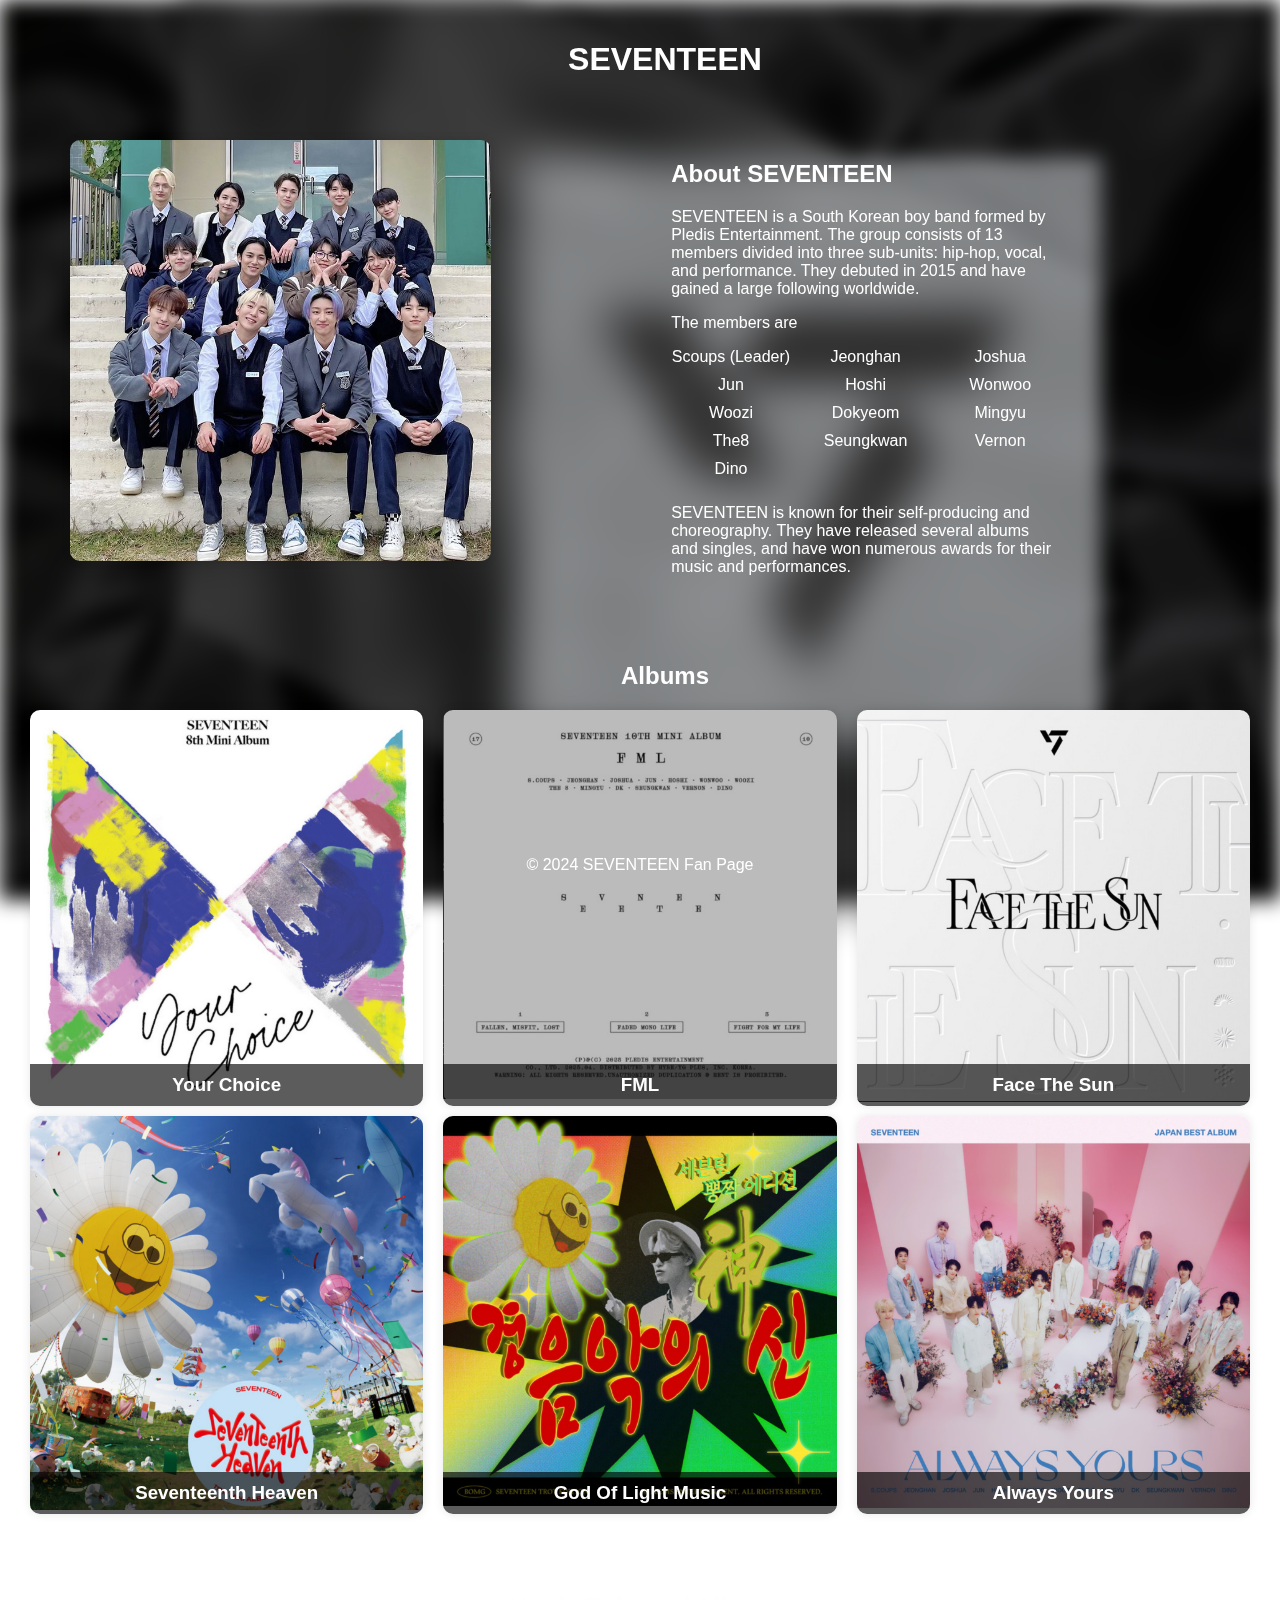
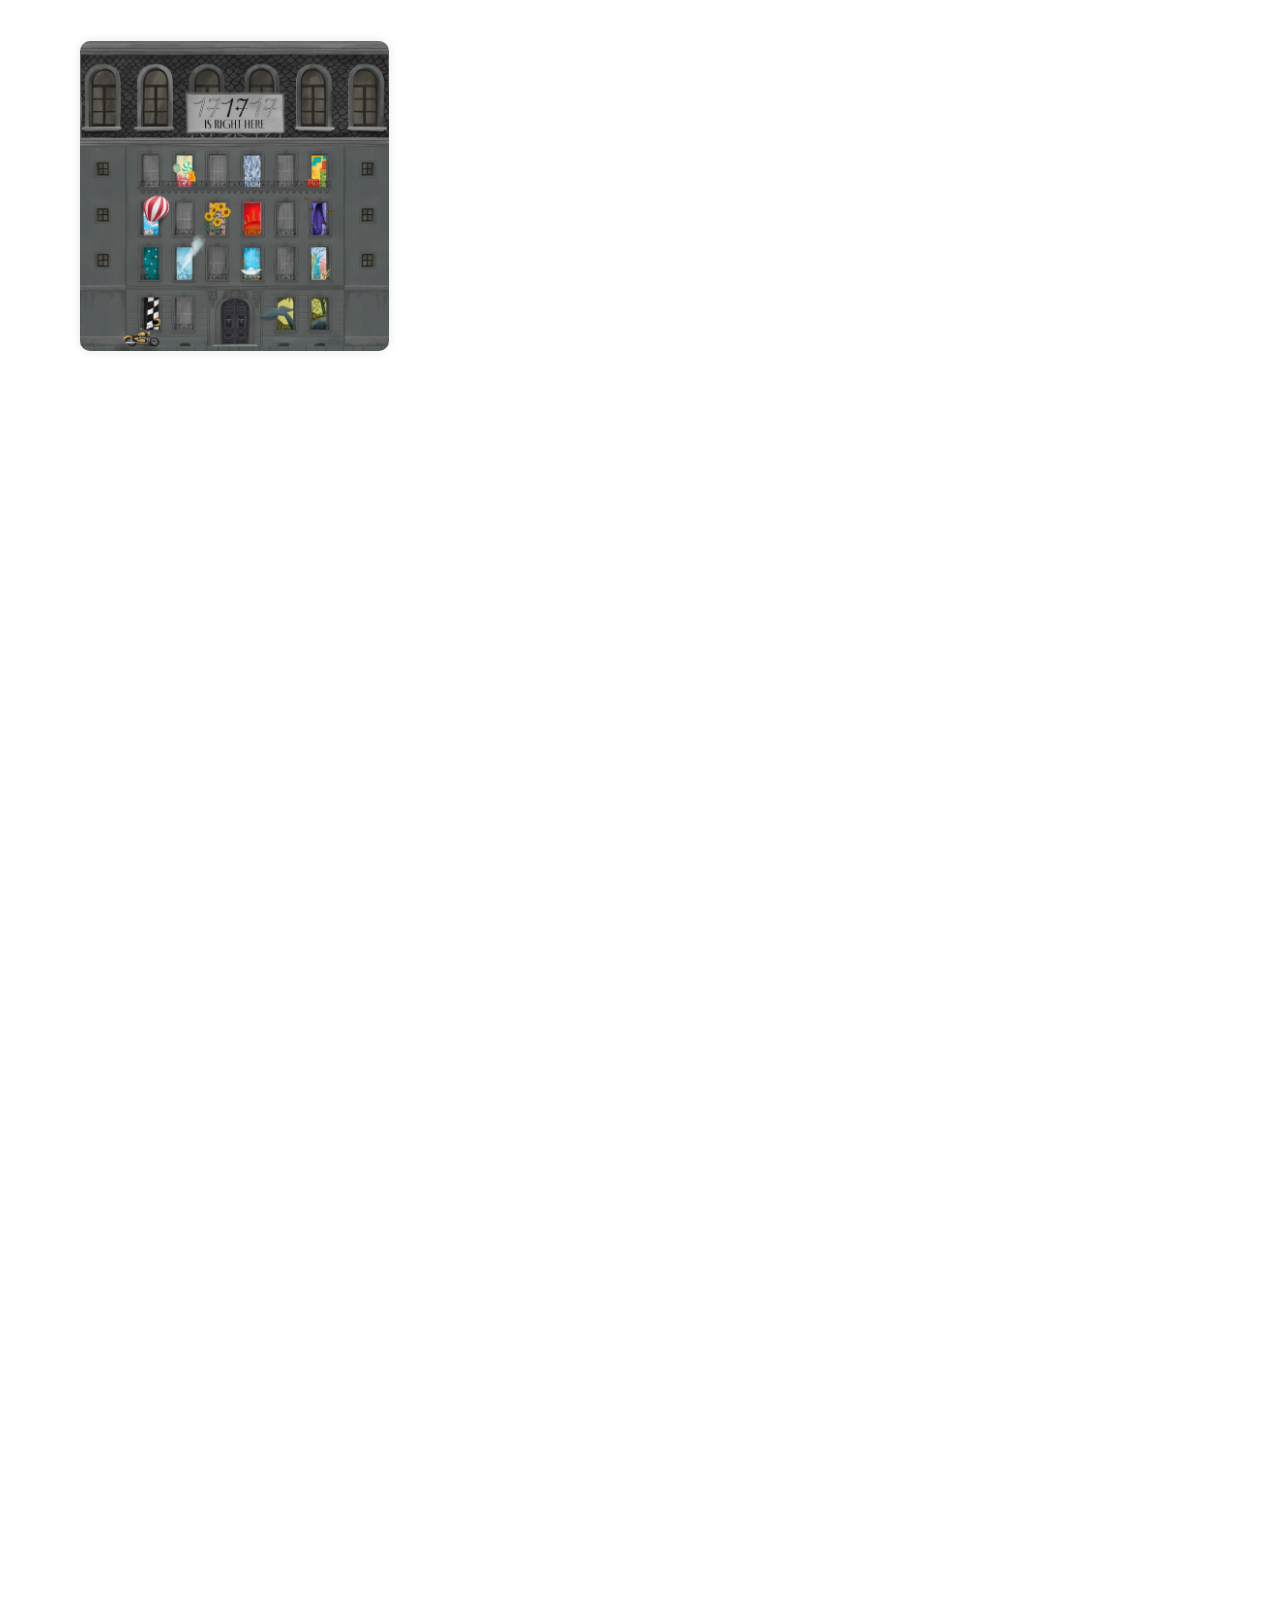
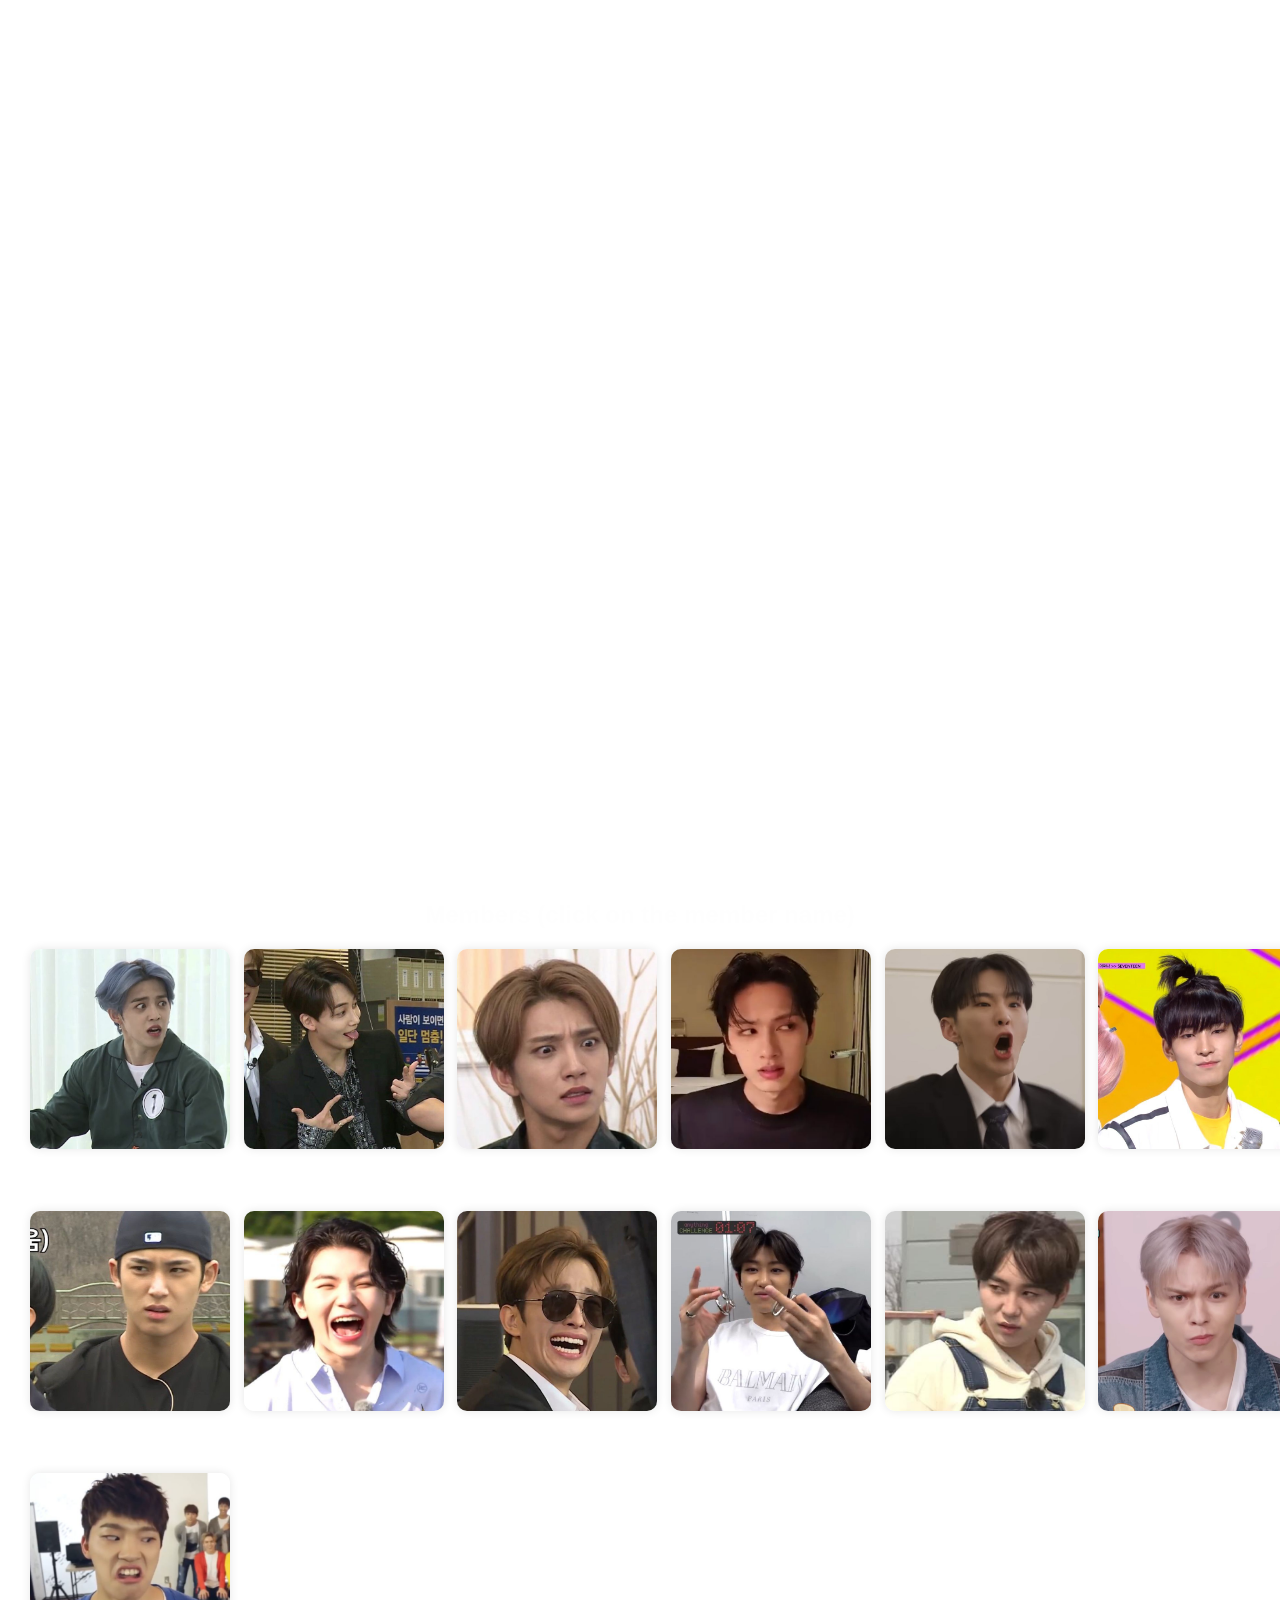
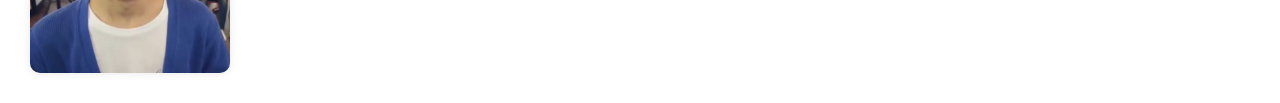
<file: index.html>
<!DOCTYPE html>
<html lang="en">
<head>
    <meta charset="UTF-8">
    <meta name="viewport" content="width=device-width, initial-scale=1.0">
    <title>SEVENTEEN Fan Page</title>
    <link rel="stylesheet" href="styles.css">
</head>
<body>
    <header>
        <h1>SEVENTEEN </h1>
    </header>
    <main>
<section class="background"></section>



        <section class="content">
            <div class="image">
                <img src="./pictures/seventeen3.jpeg" alt="SEVENTEEN">
            </div>
            <div class="text">
                <h2>About SEVENTEEN</h2>
                <p>SEVENTEEN is a South Korean boy band formed by Pledis Entertainment. The group consists of 13 members divided into three sub-units: hip-hop, vocal, and performance. They debuted in 2015 and have gained a large following worldwide.</p>
                <p>The members are </p>
                <ul>
                    <li>Scoups (Leader)</li>
                    <li>Jeonghan</li>
                    <li>Joshua</li>
                    <li>Jun</li>
                    <li>Hoshi</li>
                    <li>Wonwoo</li>
                    <li>Woozi</li>
                    <li>Dokyeom</li>
                    <li>Mingyu</li>
                    <li>The8</li>
                    <li>Seungkwan</li>
                    <li>Vernon</li>
                    <li>Dino</li>
                </ul>                
                <p>SEVENTEEN is known for their self-producing and choreography. They have released several albums and singles, and have won numerous awards for their music and performances.</p>
                
                
            </div>
        </section>



        <section class="album">
            <h2>Albums</h2>
            <div class="album-grid1">
                <div class="album-item">
                    <img src="./album covers/album8.png" alt="Album 1">
                    <h3>Your Choice</h3>
                    <div class="album-options">
                        <a href="https://open.spotify.com/album/79VvXTQNeLr8KmvcdxN0Pc?si=jz5hm6DUSZu76Qe2HGmvog" class="spotify-option">Spotify</a>
                        <a href="https://youtube.com/playlist?list=OLAK5uy_n50r6GECpweBvAMtWrLw6SZAKI6mnFsys&si=rIKjYYHad1CEC5De" class="youtube-option">YouTube</a>
                    </div>
                </div>
                <div class="album-item">
                    <img src="./album covers/album2.png" alt="Album 2">
                    <h3>FML</h3>
                    <div class="album-options">
                        <a href="https://open.spotify.com/album/1JBzeeCJ3axQMVkqWbKh0I?si=Y6IPZ135SxmUdc8P9j5A3g" class="spotify-option">Spotify</a>
                        <a href="https://youtube.com/playlist?list=OLAK5uy_kFVXr3MAKQPjR2z-QZYQqFa2RGwPP1_QM&si=DZFDOrK5iJEwpblN" class="youtube-option">YouTube</a>
                    </div>
                </div>
                <div class="album-item">
                    <img src="./album covers/album3.png" alt="Album 3">
                    <h3>Face The Sun</h3>
                    <div class="album-options">
                        <a href="https://open.spotify.com/album/4lfFgz2rD1irxf7dZhNJht?si=FnVWSQB4Qryvcd8ge9dl-A" class="spotify-option">Spotify</a>
                        <a href="https://youtube.com/playlist?list=OLAK5uy_laqI53Tb5fizj3YGo285PmWwLvRqo6AsY&si=wxE3ZKFTQudcrOSc" class="youtube-option">YouTube</a>
                    </div>
                </div>
                
                <!-- Add more albums here -->
            </div>
            <div class="album-grid2">
                <div class="album-item">
                    <img src="./album covers/album4.png" alt="Album 1">
                    <h3>Seventeenth Heaven</h3>
                    <div class="album-options">
                        <a href="https://open.spotify.com/album/1rE0Gy69MFUh4GuXafWd0f?si=JvMZNBZESr2bQ9s0Hm7ycA" class="spotify-option">Spotify</a>
                        <a href="https://youtube.com/playlist?list=OLAK5uy_lb8fPD5exVCMsE9viyGDf1RmV2nhOLwl4&si=Ro_tcmSdY_5w6_Vt" class="youtube-option">YouTube</a>
                    </div>
                </div>
                <div class="album-item">
                    <img src="./album covers/album5.png" alt="Album 2">
                    <h3>God Of Light Music</h3>
                    <div class="album-options">
                        <a href="https://open.spotify.com/album/2tVPLB5F9IsgPn4mvLQ7RJ?si=ZRlzOIdHTdO4JF5xS_tJzw" class="spotify-option">Spotify</a>
                        <a href="https://youtube.com/playlist?list=OLAK5uy_loZNAsSoYbG7RBhgJw6YCLUg6EJExnrvo&si=3b4yn6Ib3les9azE" class="youtube-option">YouTube</a>
                    </div>
                </div>
                <div class="album-item">
                    <img src="./album covers/album6.png" alt="Album 3">
                    <h3>Always Yours</h3>
                    <div class="album-options">
                        <a href="https://open.spotify.com/album/5Qae32LmUnMlJRqZv2BWvY?si=1XsCf0W-QfO9cPF3398DvQ" class="spotify-option">Spotify</a>
                        <a href="https://youtube.com/playlist?list=OLAK5uy_lvl4MVRI19Ux3B4WovNl0x8h8WuhNmol8&si=kDaa4ePYc9HtuGVh" class="youtube-option">YouTube</a>
                    </div>
                </div>
            </div>
        </section>




<!-- New section for newly released album -->
<section class="new-album">
    <h2>Newly Released Album</h2>
    <div class="new-album-item">
        <div class="new-album-image">
            <img src="./album covers/album1.png" alt="New Album">
            
            <div class="overlay">
                <a href="https://open.spotify.com/album/2Jrp37x38qZqtyrIrfxN4H?si=nk96ZiGcTZ279fZ0I95C5A" class="spotify-link">Spotify</a>
                <a href="https://youtu.be/ThI0pBAbFnk?si=rRzQdnrexLVYoVPP" class="youtube-link">YouTube</a>
            </div>
        </div>
        <div class="new-album-description">
            <h3>17 Is Right Here</h3>
            <p>17 Is Right Here is the second Korean-language compilation album by the South Korean group Seventeen, released April 29, 2024. The album features all the band's Korean language singles from debut until 2024 alongside Korean versions of all the band's Japanese language singles, four new unreleased songs including the title track "Maestro", and the previously unreleased instrumental for their debut single "Adore U".  </p>
            <p>The youtube link goes to the "Maestro Music Video". Like, share and comment as much as you can ....</p>
        </div>
    </div>
</section>

        
<section class="video">
    <h2>Watch Maestro MV </h2>
    <div class="video-container">
        <iframe src="https://www.youtube.com/embed/ThI0pBAbFnk" width="940" height="580" frameborder="0" allowfullscreen></iframe>
    </div>
</section>

<section class="video">
    <h2>Watch LALALI MV </h2>
    <div class="video-container">
        <iframe src="https://www.youtube.com/embed/F2qZWD0F7rM" width="940" height="580" frameborder="0" allowfullscreen></iframe>
    </div>
</section>

<section class="video">
    <h2>Watch Spell MV </h2>
    <div class="video-container">
        <iframe src="https://www.youtube.com/embed/gbLkxltoD9o" width="940" height="580" frameborder="0" allowfullscreen></iframe>
    </div>
</section>

<section class="members">
    <h2>Members (click on the member name)</h2>
    <div class="member-grid">
        <div class="member-item">
            <img src="./members/scoups.jpeg" alt="Scoups">
            <a href="scoups/scoups.html" class="member-name">Scoups</a>
        </div>
        <div class="member-item">
            <img src="./members/jeonghan.jpeg" alt="Jeonghan">
            <a href="jeonghan/jeonghan.html" class="member-name">Jeonghan</a>
        </div>

        <div class="member-item">
            <img src="./members/joshua.jpeg" alt="Joshua">
            <div class="member-name">Joshua</div>
        </div>
        <div class="member-item">
            <img src="./members/jun.jpeg" alt="Jun">
            <div class="member-name">Jun</div>
        </div>
        <div class="member-item">
            <img src="./members/hoshi.jpeg" alt="Hoshi">
            <div class="member-name">Hoshi</div>
        </div>
        <div class="member-item">
            <img src="./members/wonwoo.jpeg" alt="Wonwoo">
            <div class="member-name">Wonwoo</div>
        </div>
        <div class="member-item">
            <img src="./members/mingyu.jpeg" alt="Mingyu">
            <div class="member-name">Mingyu</div>
        </div>
        <div class="member-item">
            <img src="./members/woozi.jpeg" alt="Woozi">
            <div class="member-name">Woozi</div>
        </div>
        <div class="member-item">
            <img src="./members/dk.jpeg" alt="Dokyeom">
            <div class="member-name">Dokyeom</div>
        </div>
        
        <div class="member-item">
            <img src="./members/the8.jpeg" alt="The8">
            <div class="member-name">The8</div>
        </div>
        <div class="member-item">
            <img src="./members/seungkwan.jpeg" alt="Seungkwan">
            <div class="member-name">Seungkwan</div>
        </div>
        <div class="member-item">
            <img src="./members/vernon.jpeg" alt="Vernon">
            <div class="member-name">Vernon</div>
        </div>
        <div class="member-item">
            <img src="./members/dino.jpeg" alt="Dino">
            <div class="member-name">Dino</div>
        </div>

    </div>
</section>





    </main>
    <footer>
        <p>&copy; 2024 SEVENTEEN Fan Page</p>
    </footer>
   
</body>
</html>
</file>
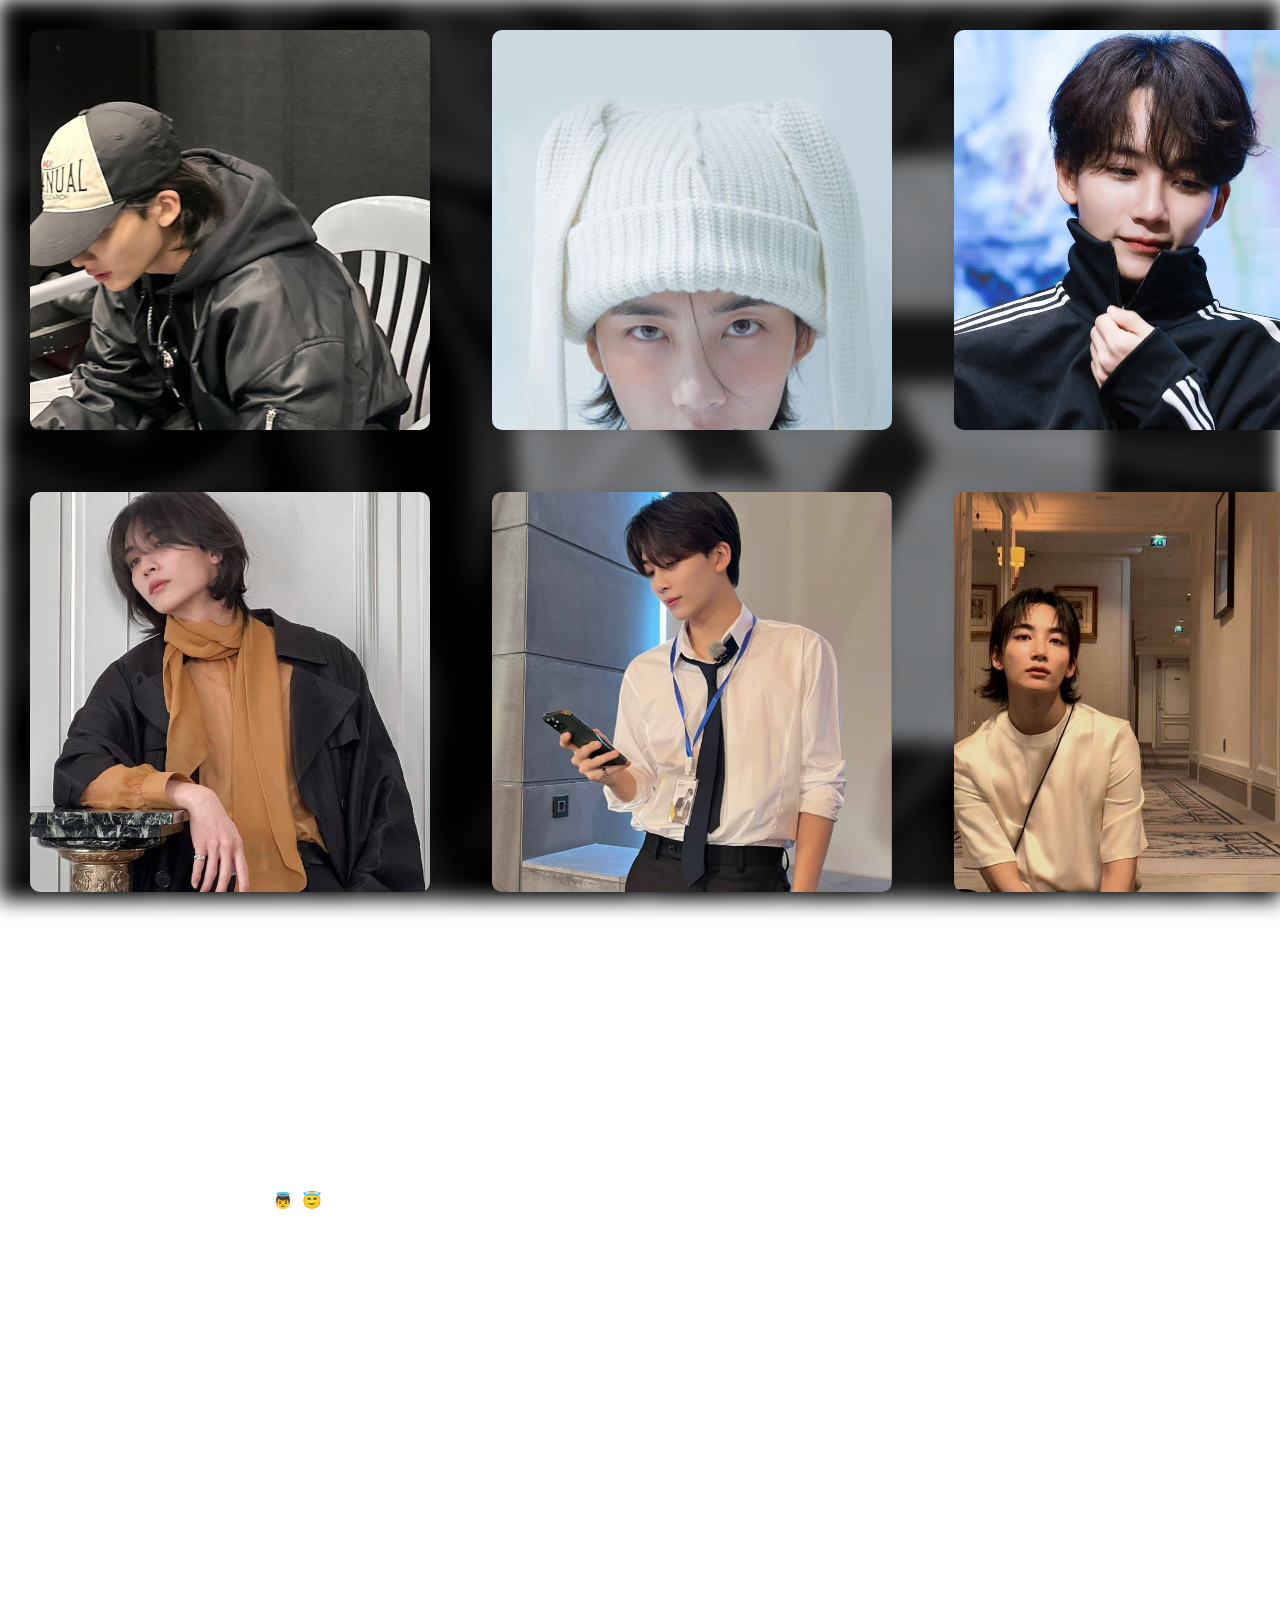
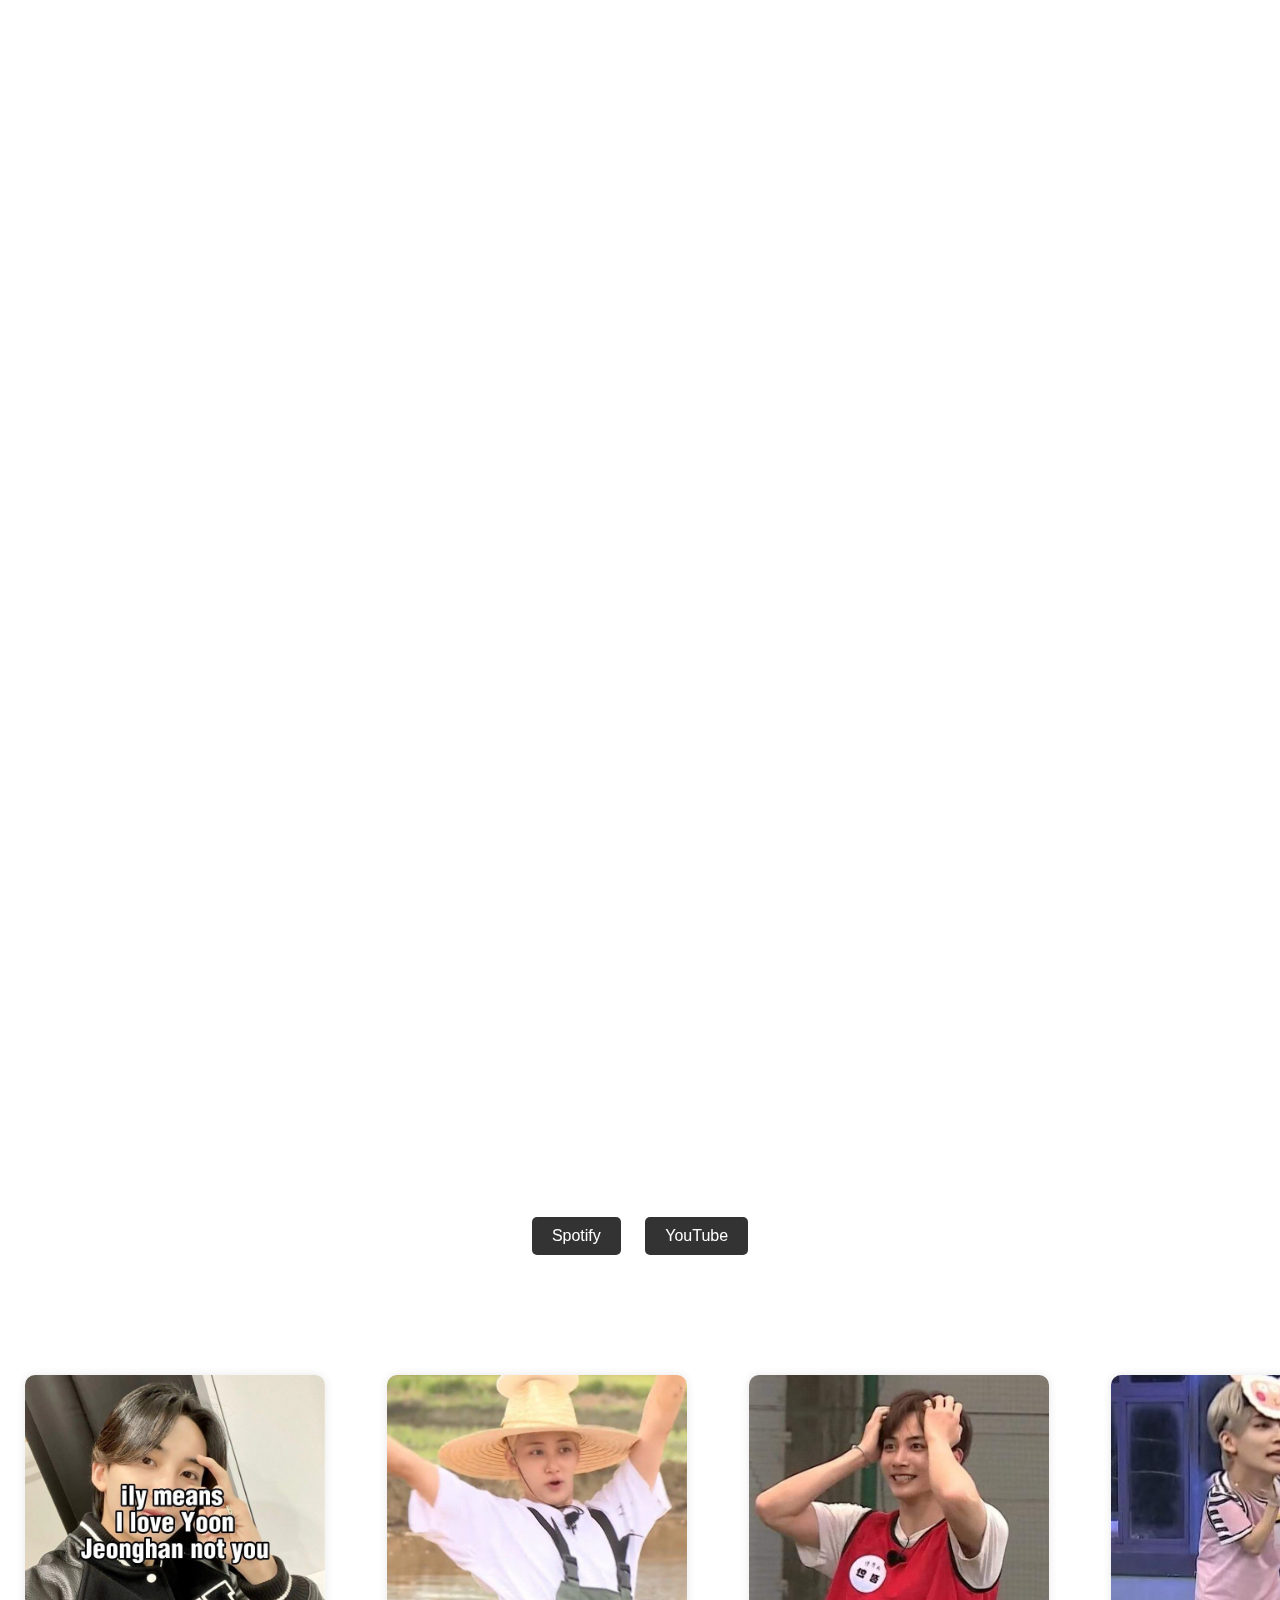
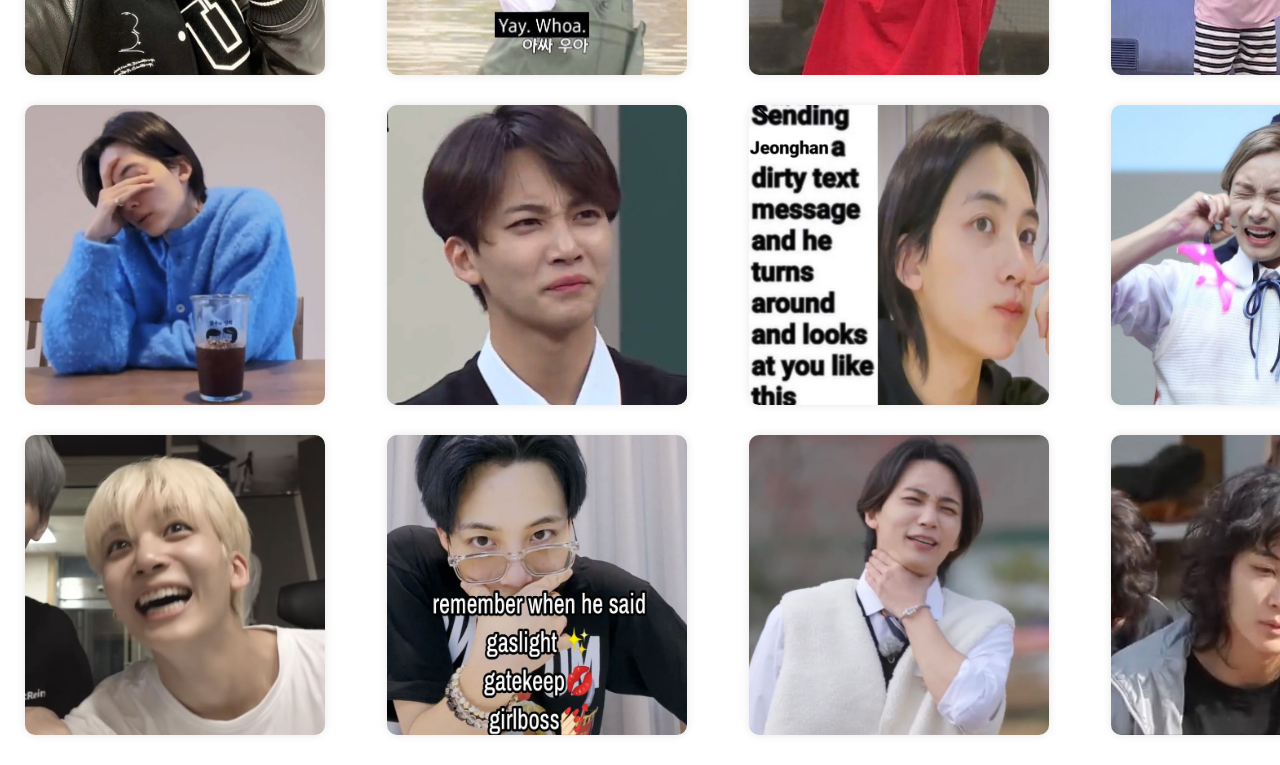
<file: jeonghan/jeonghan.html>
<!DOCTYPE html>
<html lang="en">
<head>
    <meta charset="UTF-8">
    <meta name="viewport" content="width=device-width, initial-scale=1.0">
    <title>SEVENTEEN jeonghan Page</title>
    <link rel="stylesheet" href="jeonghan.css">
</head>
<body>
   
    <section class="background"></section>

    <section class="members">
        <div class="member-grid">
            <div class="member-item">
                <img src="./1.jpeg" alt="Member 1">
            </div>
            <div class="member-item">
                <img src="./2.jpeg" alt="Member 2">
            </div>
            <div class="member-item">
                <img src="./3.jpeg" alt="Member 3">
            </div>
            <div class="member-item">
                <img src="./4.jpeg" alt="Member 4">
            </div>
            <div class="member-item">
                <img src="./5.jpeg" alt="Member 5">
            </div>
            <div class="member-item">
                <img src="./6.jpeg" alt="Member 6">
            </div>
        </div>
    </section>

    <section class="description">
        <h2>Jeonghan (aka SVT's BBG)</h2>
        <p>Jeonghan (Korean: 정한), born as Yoon Jeonghan (Korean: 윤정한), is a South Korean singer and performer under Pledis Entertainment. He is a member of the South Korean boy group SEVENTEEN under 'Vocal Team'.</p>
         </section>


    <section class="member-info">
        <h2>Jeonghan's Profile</h2>
        <ul>
            <li><strong>Nickname:</strong> Cheonsa (Angel), Angel, 1004, Hannie, Mr. Samsam, Jeongjeong, Melody, Pro-cheater Yoon Jeonghan (in going seventeen games)</li>
            <li><strong>Emoji:</strong> 👼, 😇</li>
            <li><strong>Family:</strong> Mom, Dad, younger sister (born in 1999)</li>
            <li><strong>Education:</strong>
                <ul>
                    <li>Seoul wooi Elementary School (Graduated)</li>
                    <li>Hyangnam Middle School (Graduated)</li>
                    <li>Hyangnam High School (Graduated in 2014)</li>
                    <li>Dong-Ah Institute of Media and Art (Drop out)</li>
                    <li>Hanyang University’s Institute for Future Talents (Practical Music Major K-POP Course)</li>
                    <li><strong>Specialty:</strong> MC, Model</li></ul></li>
        <li><strong>Hobby:</strong> Sleeping, Soccer, Basketball, Badminton, Footvolley, Volleyball</li>
        <li><strong>Training Period:</strong> 2 years and 2 months</li>
        <li><strong>Favorite Drinks:</strong> Americano, Vanilla latte, Strawberry milk, Banana Milk</li>
        <li><strong>Favorite Animals:</strong> Koala, puppy, bunny, cute animals</li>
        <li><strong>Favorite Body Parts:</strong> Eyes</li>
        <li><strong>Favorite Colors:</strong> Black, White, cute colors</li>
        <li><strong>Favorite Flower:</strong> Rose</li>
        <li><strong>MBTI Personality types:</strong> ISFJ[2][3]</li>
        <li><strong>Meaning behind his real name:</strong> Jeong means clean and Han means country. It has the meaning that he will be like a clean milky way.</li>
        <li><strong>Reason for calling himself 'Angel':</strong> His birthday is on October 4th (1004 in Korean is “Cheonsa” which means “Angel”)</li>
        <li><strong>Favorite food:</strong> Korean food, especially stews and chicken</li>
        <li><strong>Favorite places to visit in Japan:</strong> Shibuya, Harajuku, and Omotesando</li>
        <li><strong>First member to approach him:</strong> Joshua</li>
        <li><strong>View on SEVENTEEN:</strong> Considers them the source of his happiness</li>
        <li><strong>Closest member:</strong> Joshua</li>
        <li><strong>Weakness:</strong> Tends to get tired easily and sleeps whenever and wherever he can</li>
        <li><strong>Nickname:</strong> "First Half God" due to putting his all in the first half of a game</li>
        <li><strong>Roommate:</strong> Used to share a room with DK</li>
        <li><strong>Favorite toys to collect:</strong> Cute toys and figures such as Sylvanian Families</li>
        <li><strong>Gaming habit:</strong> Known to cheat a lot in games</li>
        <li><strong>VLIVE series:</strong> "A Glass of Warm Milk", which has an intro song created by Jeonghan himself</li>
        <li><strong>Caring nature:</strong> Considered one of the most caring members/hyungs in the group</li>
    
                
           
            <!-- Add more list items for the remaining information -->
        </ul>
    </section>
    

    <section class="video">
        <h2>Watch Funny Jeonghan Compilation Video (I took this video from Youtube)</h2>
        <div class="video-container">
            <iframe src="https://www.youtube.com/embed/MlaDHnfY8DI" width="940" height="580" frameborder="0" allowfullscreen></iframe>
        </div>
    </section>
    <section class="options">
        <h2>Song I will dedicate to Coups Daddy ;()</h2>
       
        
            
            <div>
                <a href="https://open.spotify.com/track/2MveMeTbVlWtumO4VPOodG?si=8e0373b6ce09453c" class="spotify-option">Spotify</a>
                <a href="https://youtu.be/gZItyr1SNjU?si=JU994eRI9TcG9WSl" class="youtube-option">YouTube</a>
            </div>
        
   
        </section>


        <h2>Jeonghan Cute Memes :()</h2>
       
        <section class="image-grid">
            
            <div class="row">
                <div class="image-item">
                    <img src="./memes/1.jpeg" alt="Image 1">
                </div>
                <div class="image-item">
                    <img src="./memes/2.jpeg" alt="Image 2">
                </div>
                <div class="image-item">
                    <img src="./memes/3.jpeg" alt="Image 3">
                </div>
            </div>
            <div class="row">
                <div class="image-item">
                    <img src="./memes/4.jpeg" alt="Image 4">
                </div>
                <div class="image-item">
                    <img src="./memes/5.jpeg" alt="Image 5">
                </div>
                <div class="image-item">
                    <img src="./memes/6.jpeg" alt="Image 6">
                </div>
            </div>
            <div class="row">
                <div class="image-item">
                    <img src="./memes/7.jpeg" alt="Image 7">
                </div>
                <div class="image-item">
                    <img src="./memes/8.jpeg" alt="Image 8">
                </div>
                <div class="image-item">
                    <img src="./memes/9.jpeg" alt="Image 9">
                </div>
            </div>
            <div class="row">
                <div class="image-item">
                    <img src="./memes/10.jpeg" alt="Image 10">
                </div>
                <div class="image-item">
                    <img src="./memes/11.jpeg" alt="Image 11">
                </div>
                <div class="image-item">
                    <img src="./memes/12.jpeg" alt="Image 12">
                </div>
            </div>
        </section>
        
    
    
</body>
</html>
</file>
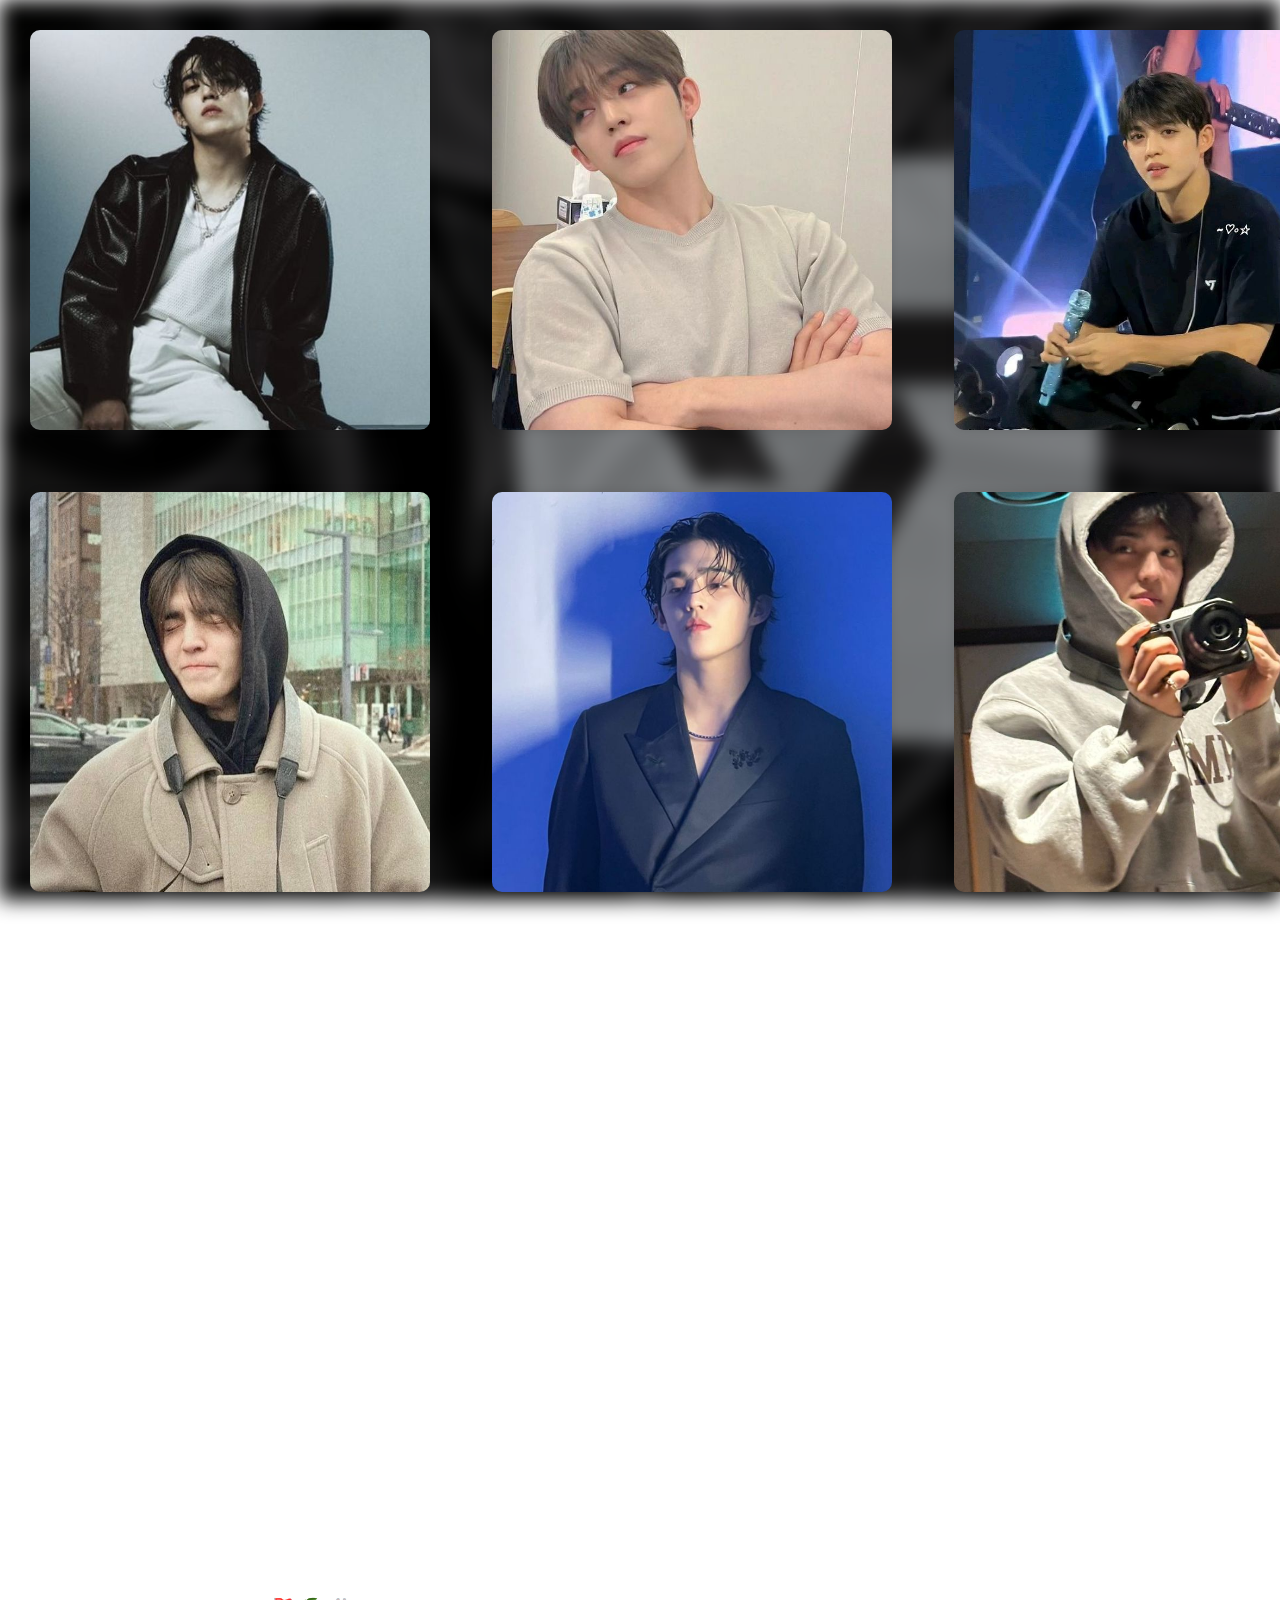
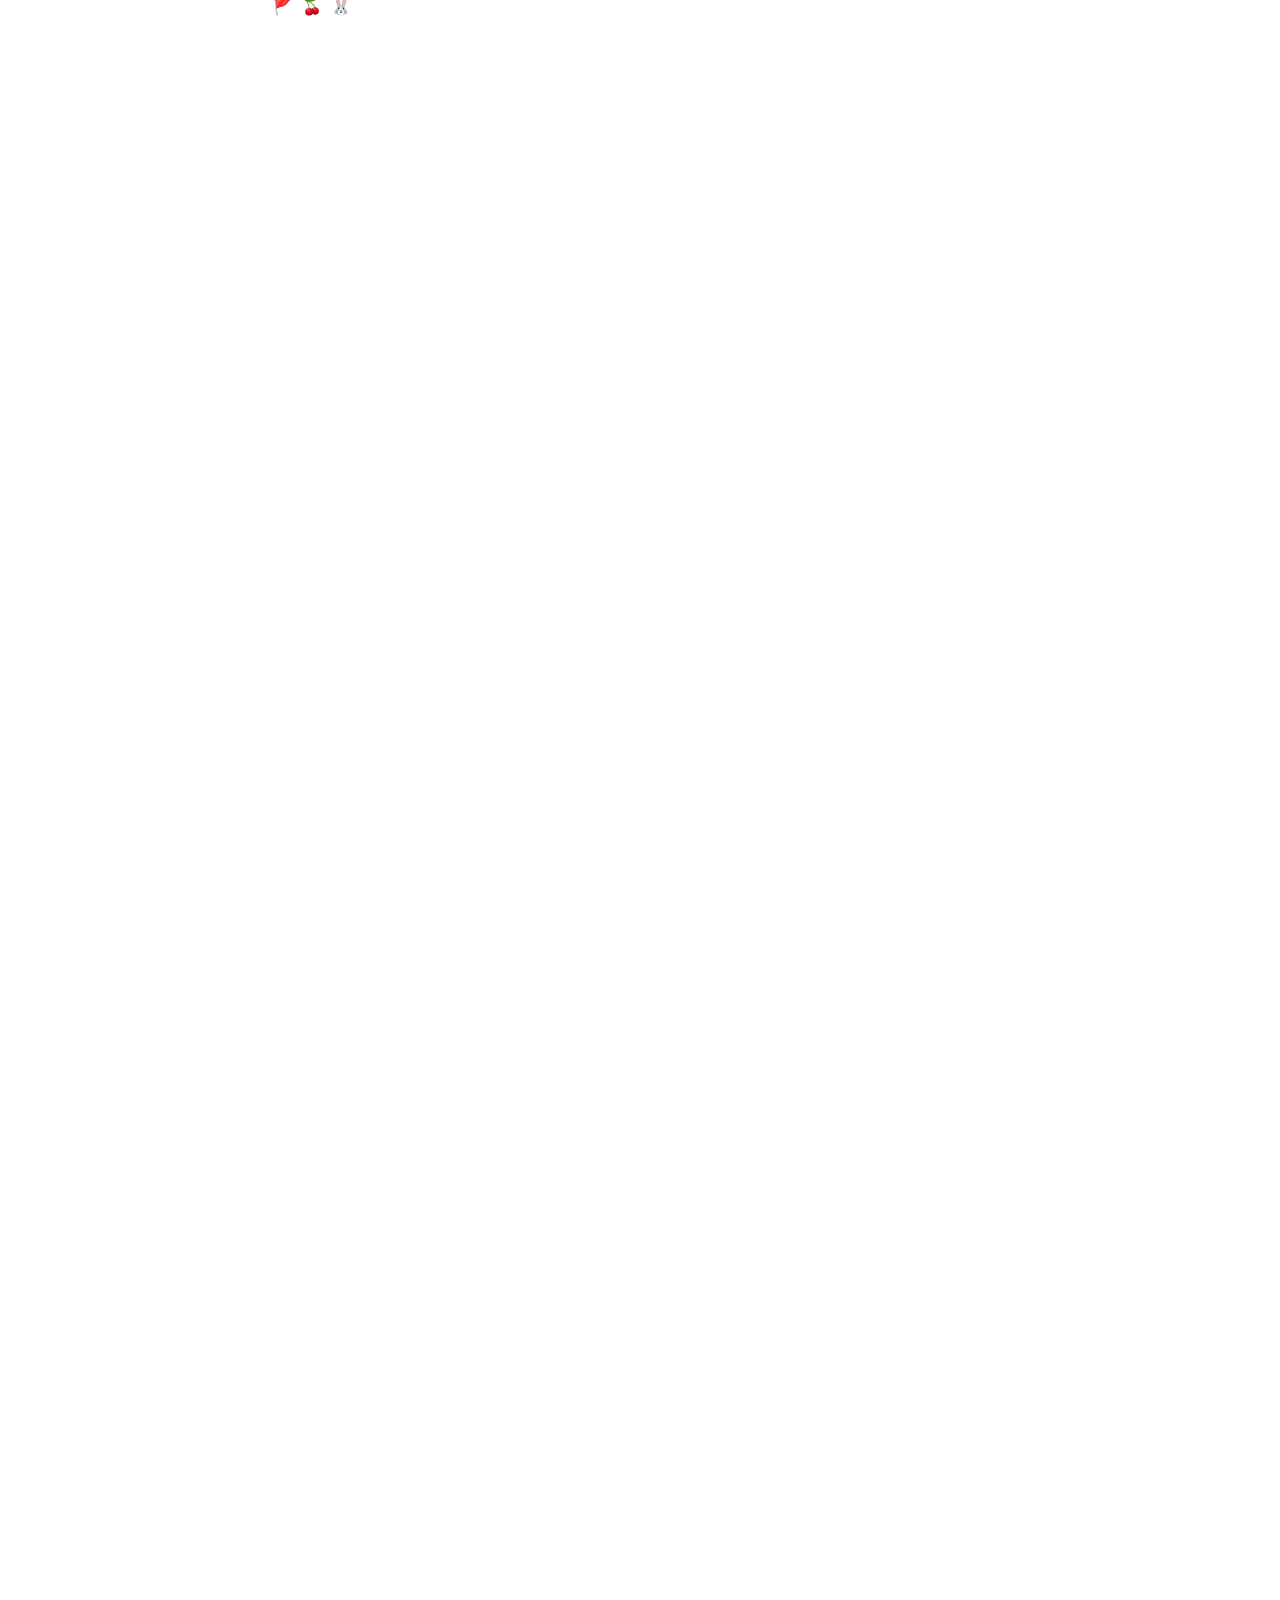
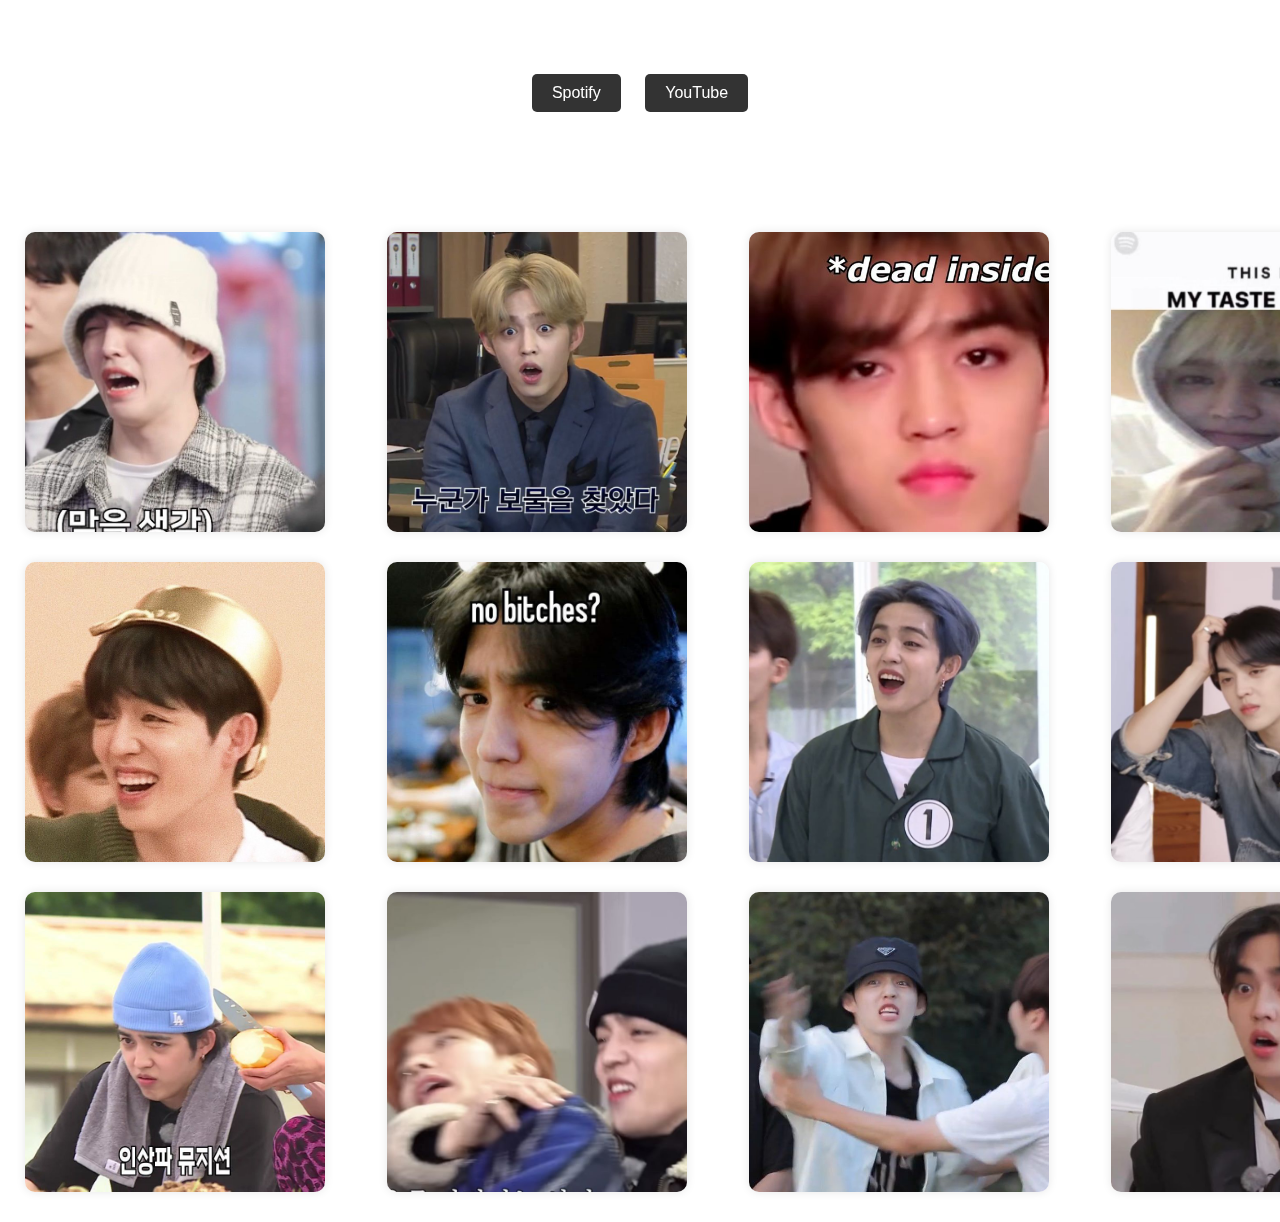
<file: scoups/scoups.html>
<!DOCTYPE html>
<html lang="en">
<head>
    <meta charset="UTF-8">
    <meta name="viewport" content="width=device-width, initial-scale=1.0">
    <title>SEVENTEEN scoups Page</title>
    <link rel="stylesheet" href="scoups.css">
</head>
<body>
   
    <section class="background"></section>

    <section class="members">
        <div class="member-grid">
            <div class="member-item">
                <img src="./8.jpeg" alt="Member 1">
            </div>
            <div class="member-item">
                <img src="./11.jpeg" alt="Member 2">
            </div>
            <div class="member-item">
                <img src="./12.jpeg" alt="Member 3">
            </div>
            <div class="member-item">
                <img src="./4.jpeg" alt="Member 4">
            </div>
            <div class="member-item">
                <img src="./5.jpeg" alt="Member 5">
            </div>
            <div class="member-item">
                <img src="./6.jpeg" alt="Member 6">
            </div>
        </div>
    </section>

    <section class="description">
        <h2>Scoups (Leader)</h2>
        <p>S.Coups (Korean: 에스쿱스), born on August 8, 1995, as Choi Seungcheol (Korean: 최승철), is a South Korean rapper under Pledis Entertainment. He is the leader of the boy group SEVENTEEN and its Hip-Hop Team sub-unit. He is also the leader of the special sub-unit SVT LEADERS.
           Born in Daegu, South Korea, he is the youngest in his family with one older brother, and has a dog named Kkuma. He joined PLEDIS in 2010, and was meant to debut several times prior to joining SEVENTEEN. (NU'EST in 2012 and TEMPEST in 2012/2013).</p>
        <p>In 2015, S.Coups debuted as a member and the leader of the South Korean boy group Seventeen with the extended play 17 Carat on May 26. Since debuting, S.Coups has participated in the songwriting of over 70 Seventeen songs.

         </p><p>   In 2019, it was announced that S.Coups would be taking a break due to symptoms of anxiety, missing parts of Seventeen's Ode To You Tour. Following recovery, S.Coups returned to activities in March 2020.
            
         </p><p>   In 2023, it was announced that S.Coups would be halting activities in order to recover from anterior cruciate ligament surgery. During his hiatus, he missed parts of Seventeen's Follow Tour, however he still made appearances at the 2023 MAMA Awards and the 38th Golden Disc Awards as Seventeen won Daesangs (Grand Prizes) at each award show for their 2023 album FML.
            
         </p><p>   On December 31, 2023, S.Coups released a digital song named Me, written and produced by himself and regular Seventeen collaborator Bumzu.
            
         </p><p>   In February 2024, Pledis announced that he, alongside bandmate Jeonghan, who was also on a health-related hiatus, would be returning to activities in March 2024. The injury resulted in him being classified as Grade 5 under the South Korean military fitness classification, resulting in him being exempt from military service during peacetime.</p>
    </section>

    <section class="member-info">
        <h2>Scoup's Profile</h2>
        <ul>
            <li><strong>Nickname:</strong> Coups, Beagle leader, General Leader, Rabbit Leader, Cheol, Cheolie, ChoiDdoBbi ("Choi is mad again"), SeungHaengSeol 
                </li><li>("Seungcheol's considerate gestures make my heart flutter"), Camel, Scoupstastu, Cherry, Asparagus, Maximus, Ratatouille, Ddaddu, Cherry Jubilee, 
                </li><li>Kung Chi Pak Chi, Cute Scary Alpha Leader</li>
            <li><strong>Emoji:</strong> 🚩, 🍒, 🐰</li>
            <li><strong>Family:</strong> Mom, Dad, and older brother (born in 1993)</li>
            <li><strong>Education:</strong>
                <ul>
                    <li>Daegu Sang-in Elementary School (Graduated)</li>
                    <li>Sangin Middle School (Graduated)</li>
                    <li>Daejin High School (Move out)</li>
                    <li>School of Performing Arts Seoul (Graduated in 2014)</li>
                    <li>Hanyang University’s Institute for Future Talents (Practical Music Major K-POP Course)</li>
                </ul>
            </li>
            <li><strong>Specialty:</strong> Rap, Rap making </li>
            <li><strong>Hobby:</strong> Playing games, sports, Golf</li>
            <li><strong>Training Period:</strong> 6 years</li>
            <li><strong>Favorite Numbers:</strong> 8 </li>
            <li><strong>Favorite Drinks:</strong> Latte </li>
            <li><strong>Favorite Animals:</strong> Rabbit</li>
            <li><strong>Favorite Body Parts:</strong> Eyes </li>
            <li><strong>Favorite Colors:</strong> Red and White </li>
            <li><strong>Favorite Flower:</strong> Baby's Breath</li>
            <li><strong>MBTI Personality types:</strong> ISTP (Virtuoso)</li>
            <li><strong>Meaning behind his real name:</strong> Seung means clearly winning/winning and the Cheol means fair. It means to win fairly.</li>
            <li><strong>Stage name:</strong> S stands for Seungcheol and Seventeen. The Coups means big success. As a rapper, he wants to have his own cool name.</li>
            <li><strong>Original Pledis Boys:</strong> One of the original Pledis Boys</li>
            <li><strong>Original NU'EST member:</strong> Was originally suppose to be a NU'EST member</li>
            <li><strong>Former group:</strong> Member of ‘Tempest’ before Seventeen was created</li>
            <li><strong>Taekwondo:</strong> Black belt in Taekwondo (learned it for 7 Years)</li>
            <li><strong>Manliest member:</strong> Voted by the other members as the manliest member</li>
            <li><strong>Most experienced member:</strong> Voted by the other members as the member with the most experience (as a performer/trainee)</li>
            <li><strong>Role in group:</strong> The dad of the group</li>
            <li><strong>Gaming habit:</strong> Can be aggressive when playing games</li>
            <li><strong>Fear:</strong> Doesn’t like rollercoasters</li>
            <li><strong>Hip Hop unit:</strong> Says if he could add another member into the Hip Hop unit, he would add Hoshi so he could choreograph their choreographies for them</li>
            <li><strong>Most reliable member:</strong> Voted as the most reliable member</li>
            <li><strong>Stage presence:</strong> Known for his dominating presence on stage (referred commonly as alpha male)</li>
        </ul>
        
    </section>





    <section class="video">
        <h2>Watch Funny Scoups Compilation Video (I took this video from Google Drive)</h2>
        <div class="video-container">
            <iframe src="https://www.youtube.com/embed/2GK2bTh6Qx8" width="940" height="580" frameborder="0" allowfullscreen></iframe>
        </div>
    </section>
    
    <section class="options">
        <h2>Song I will dedicate to Coups Daddy ;()</h2>
       
        
            
            <div>
                <a href="https://open.spotify.com/track/2MveMeTbVlWtumO4VPOodG?si=8e0373b6ce09453c" class="spotify-option">Spotify</a>
                <a href="https://youtu.be/gZItyr1SNjU?si=JU994eRI9TcG9WSl" class="youtube-option">YouTube</a>
            </div>
        
   
        </section>
    
    <h2>Scoups Memes :()</h2>
       
        <section class="image-grid">
            
            <div class="row">
                <div class="image-item">
                    <img src="./memes/11.jpeg" alt="Image 1">
                </div>
                <div class="image-item">
                    <img src="./memes/12.jpeg" alt="Image 2">
                </div>
                <div class="image-item">
                    <img src="./memes/13.jpeg" alt="Image 3">
                </div>
            </div>
            <div class="row">
                <div class="image-item">
                    <img src="./memes/14.jpeg" alt="Image 4">
                </div>
                <div class="image-item">
                    <img src="./memes/15.jpeg" alt="Image 5">
                </div>
                <div class="image-item">
                    <img src="./memes/16.jpeg" alt="Image 6">
                </div>
            </div>
            <div class="row">
                <div class="image-item">
                    <img src="./memes/7.jpeg" alt="Image 7">
                </div>
                <div class="image-item">
                    <img src="./memes/10.jpeg" alt="Image 8">
                </div>
                <div class="image-item">
                    <img src="./memes/9.jpeg" alt="Image 9">
                </div>
            </div>
            <div class="row">
                <div class="image-item">
                    <img src="./memes/1.jpeg" alt="Image 10">
                </div>
                <div class="image-item">
                    <img src="./memes/3.jpeg" alt="Image 11">
                </div>
                <div class="image-item">
                    <img src="./memes/2.jpeg" alt="Image 12">
                </div>
            </div>
        </section>
        
    
</body>
</html>
</file>
<file: styles.css>
body {
    font-family: Arial, sans-serif;
    margin: 0;
    padding: 0;
    overflow: auto; /* Enable scrolling */
}

header {
    /* background-color: #333; */
    color: rgb(255, 255, 255);
    text-align: center;
    padding: 20px;
    /* text-align: left; */
    margin-left: 50px;
    position: relative; /* Ensure header appears above background */
    z-index: 2; /* Ensure header appears above background */
}

.content {
    display: flex;
    justify-content: space-around;
    /* align-items: center; */
    padding: 20px;
    align-items: flex-start;
    margin-left: 50px; /* Adjusted margin */
    animation: slideFromRight 1s ease-out; /* Animation for text */
    position: relative; /* Add relative positioning */
    z-index: 2; /* Ensure content appears above background */
}

.image img {
    width: 70%;
    border-radius: 10px;
    box-shadow: 0 0 10px rgba(0, 0, 0, 0.1);
    animation: slideFromAbove 1.7s ease-out; /* Animation for image */
}

.text {
    width: 40%;
    text-align: left;
    margin-right: 200px;
    animation: slideFromRight 1.7s ease-out; /* Animation for text */
    position: relative; /* Add relative positioning */
    z-index: 2; /* Ensure content appears above background */
}

.text h2 {
    color: #ffffff;
}

.text p {
    color: #ffffff;
}

.leader {
    text-align: center;
}

.text ul {
    list-style: none;
    padding: 0;
    display: flex;
    flex-wrap: wrap; /* Allow the list to wrap to multiple lines */
    justify-content: space-between; /* Distribute items evenly */
    /* text-decoration-color: #ffffff; */

}

.text li {
    width: calc(33.33% - 10px); /* Adjusted width for three items per line */
    margin-bottom: 10px;
    text-align: center;
}
.text ul li {
    color: white; /* Change text color to white */
}

footer {
    /* background-color: #333; */
    /* background-color: rgba(0, 0, 0, 0.5); Semi-transparent background for footer */
    color: rgb(255, 255, 255);
    text-align: center;
    padding: 10px 0;
    position: fixed;
    bottom: 0;
    width: 100%;
    z-index: 2; /* Ensure footer appears above background */
}

/* Album Section CSS */
.album {
    padding: 30px;
    position: relative; /* Add relative positioning */
    z-index: 2; /* Ensure album section appears above background */
}

.album h2 {
    text-align: center;
    margin-left: 50px;
    color: rgb(254, 254, 254);
}

.album-grid1 {
    display: grid;
    grid-template-columns: repeat(auto-fit, minmax(200px, 1fr)); /* Responsive grid layout */
    gap: 20px;
}

.album-grid2 {
    margin-top: 10px;
    display: grid;
    grid-template-columns: repeat(auto-fit, minmax(200px, 1fr)); /* Responsive grid layout */
    gap: 20px;
}

.album-item {
    border-radius: 10px;
    overflow: hidden;
    box-shadow: 0 0 10px rgba(0, 0, 0, 0.1);
    position: relative; /* Add relative positioning */
    height: auto; /* Adjust height to fit content */
}

.album-item img {
    width: 100%;
    height: auto; /* Auto height to maintain aspect ratio */
    transition: transform 0.3s ease; /* Add transition for smooth animation */
    
}

.album-item:hover img {
    transform: scale(1.1); /* Scale up the image on hover */
}

.album-item h3 {
    text-align: center;
    padding: 10px 0;
    color: rgb(254, 254, 254);
    margin: 0;
    position: absolute;
    bottom: 0;
    left: 0;
    right: 0;
    background-color: rgba(0, 0, 0, 0.641); /* Add background color with opacity */
}
.album-options {
    position: absolute;
    top: 50%;
    left: 50%;
    transform: translate(-50%, -50%);
    opacity: 0;
    transition: opacity 0.3s ease;
}

.album-item:hover .album-options {
    opacity: 1;
}

.album-options a {
    display: inline-block;
    margin: 5px;
    padding: 5px 10px;
    background-color: #35353581;
    color: #ffffff;
    text-decoration: none;
    border-radius: 15px;
}

.album-options a:hover {
    background-color: #000000;
}


/* new album section css */
.new-album {
    padding: 30px;
    position: relative;
    z-index: 2;
}
.new-album h2 {
    text-align: center;
    color: rgb(254, 254, 254);
}

.new-album-item {
    display: flex;
    align-items: center;
    margin-bottom: 20px;
}

.new-album-image {
    width: 50%;
    margin-left: 50px;
}

.new-album-image img {
    width: 100%;
    border-radius: 10px;
    box-shadow: 0 0 10px rgba(0, 0, 0, 0.1);
    transition: transform 0.3s ease;
}

.new-album-description {
    width: 70%;
    padding: 20px;
    /* background-color: #f5f5f5; */
    border-radius: 10px;
    /* box-shadow: 0 0 10px rgba(0, 0, 0, 0.1); */
    margin-left: 100px; /* Add margin to create a gap */
}

.new-album-description h3 {
    color: rgb(255, 255, 255);
    margin-top: 0;
    text-align: center;
}

.new-album-description p {
    color: #ffffff;
}

.new-album-image:hover img {
    transform: scale(1.1); /* Scale up the image on hover */
}

.new-album-item {
    display: flex;
    align-items: center;
    margin-bottom: 20px;
    position: relative;
}

.new-album-image {
    width: 30%;
    position: relative;
}

.video {
    text-align: center;
    margin-top: 50px;
    position: relative; /* Add relative positioning */
    z-index: 2; /* Ensure content appears above background */

}

.video h2 {
    font-size: 24px;
    color: #ffffff;
    margin-bottom: 20px;
}

.new-album-image img {
    width: 100%;
    border-radius: 10px;
    box-shadow: 0 0 10px rgba(0, 0, 0, 0.1);
}

.overlay {
    position: absolute;
    top: 50%;
    left: 50%;
    transform: translate(-50%, -50%);
    opacity: 0;
    transition: opacity 0.3s ease;
}

.new-album-image:hover .overlay {
    opacity: 1;
}
.overlay a {
    display: inline-block;
    margin: 5px;
    padding: 5px 10px;
    background-color: #35353581;
    color: #ffffff;
    text-decoration: none;
    border-radius: 15px;
}
.overlay a:hover {
    background-color: #000000;
}
.spotify-link,
.youtube-link {
    color: white;
    text-decoration: none;
    margin: 0 10px;
    padding: 10px 20px;
    background-color: #0000005e; /* Spotify green */
    border-radius: 5px;
}

.youtube-link {
    background-color:#0000005e; /* YouTube red */
}

.background {
    position: fixed;
    top: 0;
    left: 0;
    width: 100%;
    height: 100%;
    background-image: url('./background/bg.png');
    background-size: cover;
    filter: blur(10px);
    z-index: 1;
}

.background::before {
    content: '';
    position: absolute;
    top: -10px;
    left: -10px;
    right: -10px;
    bottom: -10px;
    background: rgba(255, 255, 255, 0.1); /* Adjust background color and opacity */
    z-index: -1;
    transform: rotateX(30deg) rotateY(45deg);
    backdrop-filter: blur(20px); /* Apply additional blur for 3D effect */
}

/* member section css */
.members {
    padding: 30px;
    position: relative;
    z-index: 2;
}
.members h2 {
    text-align: center;
    color: rgb(254, 254, 254);
}
.member-grid {
    display: grid;
    grid-template-columns: repeat(auto-fill, minmax(150px, 1fr));
    gap: 62px;
}

.member-item {
    position: relative;
    height: 200px; /* Set a fixed height for all member items */
    width: 200px;
}

.member-item img {
    width: 100%;
    height: 100%; /* Ensure the image fills the container */
    object-fit: cover; /* Maintain aspect ratio and cover the container */
    border-radius: 10px;
    box-shadow: 0 0 10px rgba(0, 0, 0, 0.1);
    transition: transform 0.3s ease;
}

.member-item:hover img {
    transform: scale(1.1);
}

.member-name {
    position: absolute;
    bottom: 10px;
    left: 50%;
    transform: translateX(-50%);
    background-color: rgba(0, 0, 0, 0.7);
    color: white;
    padding: 5px 10px;
    border-radius: 5px;
    font-size: 14px;
    opacity: 0;
    transition: opacity 0.3s ease;
    text-decoration: white; /* Remove underline */
    
}

.member-item:hover .member-name {
    opacity: 1;
    
}






@keyframes slideFromAbove {
    from {
        transform: translateY(-900%);
    }
    to {
        transform: translateY(0);
    }
}

@keyframes slideFromRight {
    from {
        transform: translateX(100%);
    }
    to {
        transform: translateX(0);
    }
}
</file>
<file: jeonghan/jeonghan.css>
body {
    margin: 0;
    padding: 0;
    font-family: Arial, sans-serif;
    overflow-x: hidden; /* Hide horizontal scrollbar */
}

.background {
    position: fixed;
    top: 0;
    left: 0;
    width: 100%;
    height: 100%;
    background-image: url('./bg.png'); /* Add your background image */
    background-size: cover;
    filter: blur(10px); /* Apply blur effect */
}
.member-name {
    
    bottom: 10px;
    left: 50%;
    transform: translateX(-50%);
    background-color: rgba(0, 0, 0, 0.7);
    color: white;
    padding: 5px 10px;
    border-radius: 5px;
    font-size: 14px;
    opacity: 0;
    transition: opacity 0.3s ease;
    text-decoration: white; /* Remove underline */
    position: relative; /* Ensure header appears above background */
    z-index: 2; /* Ensure header appears above background */
    
}
.members {
    padding: 30px;
    position: relative;
    z-index: 2;
}
.members h2 {
    text-align: center;
    color: rgb(254, 254, 254);
}
.member-grid {
    display: grid;
    grid-template-columns: repeat(3, 1fr);
    gap: 62px;
}

.member-item {
    position: relative;
    height: 400px; /* Set a fixed height for all member items */
    width: 400px;
}

.member-item img {
    width: 100%;
    height: 100%; /* Ensure the image fills the container */
    object-fit: cover; /* Maintain aspect ratio and cover the container */
    border-radius: 10px;
    box-shadow: 0 0 10px rgba(0, 0, 0, 0.1);
    transition: transform 0.3s ease;
}

.member-item:hover img {
    transform: scale(1.1);
}

.description {
    width: 70%;
    padding: 20px;
    /* background-color: #f5f5f5; */
    border-radius: 10px;
    /* box-shadow: 0 0 10px rgba(0, 0, 0, 0.1); */
    margin-left: 200px;
    
    position: relative; /* Add relative positioning */
    z-index: 2; /* Ensure content appears above background */
}

.description h2 {
    color: rgb(255, 255, 255);
    margin-top: 0;
    text-align: center;
}
.description p {
    color: #ffffff;
}
.video {
    text-align: center;
    margin-top: 50px;
    position: relative; /* Add relative positioning */
    z-index: 2; /* Ensure content appears above background */

}

.video h2 {
    font-size: 24px;
    color: rgb(255, 255, 255);
    margin-bottom: 20px;
}


.member-info {
    font-family: Arial, sans-serif;
    position: relative; /* Add relative positioning */
    z-index: 2; /* Ensure content appears above background */
    color: #ffffff;
    align-items: center;
    
}

.member-info h2 {
    color: rgb(255, 255, 255);
    text-align: center;
    margin-bottom: 20px;
    
}

.member-info ul {
    text-align: left;
    list-style: none;
    padding: 0;
    
}

.member-info ul li {
    margin-bottom: 10px;
    align-items: left;
    margin-left: 220px;
}

.member-info ul ul {
    padding-left: 20px;
}

.member-info ul ul li {
    margin-bottom: 5px;
    margin-left: 20px;
}

.image-grid {
    
    display: grid;
    grid-template-columns: repeat(4, 1fr);
    gap: 62px;
    position: relative; /* Add relative positioning */
    z-index: 2; /* Ensure content appears above background */
    margin-left: 25px;

}
h2{
    color: #ffffff;
    text-align: center;
    margin-bottom: 50px;
    position: relative; /* Add relative positioning */
    z-index: 2; /* Ensure content appears above background */

}
.row {
    display: flex;
    flex-wrap: wrap;
    
    position: relative; /* Add relative positioning */
    z-index: 2; /* Ensure content appears above background */

}

.image-item {
    height: 300px; /* Set a fixed height for all member items */
    width: 300px;
    position: relative;
    margin-bottom: 30px;

}

.image-item img {
    width: 100%;
    height: 100%; /* Ensure the image fills the container */
    object-fit: cover; /* Maintain aspect ratio and cover the container */
    border-radius: 10px;
    box-shadow: 0 0 10px rgba(0, 0, 0, 0.1);
    transition: transform 0.3s ease;
}
.image-item:hover img {
    transform: scale(1.1);
}

.options {
    display: flex;
    flex-direction: column;
    justify-content: center;
    align-items: center;
    height:20vh; /* Adjust the height as needed */

    position: relative; /* Add relative positioning */
    z-index: 2; /* Ensure content appears above background */
}

.options a {
    display: inline-block;
    margin: 10px;
    text-decoration: none;
    color: #fff;
    background-color: #333;
    padding: 10px 20px;
    border-radius: 5px;
}

.options a:hover {
    background-color: #555;
}


.options h2{
    color: #fff;
    text-align: center;
}
</file>
<file: scoups/scoups.css>
body {
    margin: 0;
    padding: 0;
    font-family: Arial, sans-serif;
    overflow-x: hidden; /* Hide horizontal scrollbar */
}

.background {
    position: fixed;
    top: 0;
    left: 0;
    width: 100%;
    height: 100%;
    background-image: url('./bg.png'); /* Add your background image */
    background-size: cover;
    filter: blur(10px); /* Apply blur effect */
}
.member-name {
    
    bottom: 10px;
    left: 50%;
    transform: translateX(-50%);
    background-color: rgba(0, 0, 0, 0.7);
    color: white;
    padding: 5px 10px;
    border-radius: 5px;
    font-size: 14px;
    opacity: 0;
    transition: opacity 0.3s ease;
    text-decoration: white; /* Remove underline */
    position: relative; /* Ensure header appears above background */
    z-index: 2; /* Ensure header appears above background */
    
}
.members {
    padding: 30px;
    position: relative;
    z-index: 2;
}
.members h2 {
    text-align: center;
    color: rgb(254, 254, 254);
}
.member-grid {
    display: grid;
    grid-template-columns: repeat(3, 1fr);
    gap: 62px;
}

.member-item {
    position: relative;
    height: 400px; /* Set a fixed height for all member items */
    width: 400px;
}
.member-info {
    font-family: Arial, sans-serif;
    position: relative; /* Add relative positioning */
    z-index: 2; /* Ensure content appears above background */
    color: #ffffff;
    align-items: center;
    
}

.member-info h2 {
    color: rgb(255, 255, 255);
    text-align: center;
    margin-bottom: 20px;
    
}

.member-info ul {
    text-align: left;
    list-style: none;
    padding: 0;
    
}

.member-info ul li {
    margin-bottom: 10px;
    align-items: left;
    margin-left: 220px;
}

.member-info ul ul {
    padding-left: 20px;
}

.member-info ul ul li {
    margin-bottom: 5px;
    margin-left: 20px;
}

.member-item img {
    width: 100%;
    height: 100%; /* Ensure the image fills the container */
    object-fit: cover; /* Maintain aspect ratio and cover the container */
    border-radius: 10px;
    box-shadow: 0 0 10px rgba(0, 0, 0, 0.1);
    transition: transform 0.3s ease;
}

.member-item:hover img {
    transform: scale(1.1);
}

.description {
    width: 70%;
    padding: 20px;
    /* background-color: #f5f5f5; */
    border-radius: 10px;
    /* box-shadow: 0 0 10px rgba(0, 0, 0, 0.1); */
    margin-left: 200px;
    
    position: relative; /* Add relative positioning */
    z-index: 2; /* Ensure content appears above background */
}

.description h2 {
    color: rgb(255, 255, 255);
    margin-top: 0;
    text-align: center;
}
.description p {
    color: #ffffff;
}
.video {
    text-align: center;
    margin-top: 50px;
    position: relative; /* Add relative positioning */
    z-index: 2; /* Ensure content appears above background */

}

.video h2 {
    font-size: 24px;
    color: #ffffff;
    margin-bottom: 20px;
}






.options {
    display: flex;
    flex-direction: column;
    justify-content: center;
    align-items: center;
    height:20vh; /* Adjust the height as needed */

    position: relative; /* Add relative positioning */
    z-index: 2; /* Ensure content appears above background */
}

.options a {
    display: inline-block;
    margin: 10px;
    text-decoration: none;
    color: #fff;
    background-color: #333;
    padding: 10px 20px;
    border-radius: 5px;
}

.options a:hover {
    background-color: #555;
}


.options h2{
    color: #fff;
    text-align: center;
}


.image-grid {
    
    display: grid;
    grid-template-columns: repeat(4, 1fr);
    gap: 62px;
    position: relative; /* Add relative positioning */
    z-index: 2; /* Ensure content appears above background */
    margin-left: 25px;

}
h2{
    color: #ffffff;
    text-align: center;
    margin-bottom: 50px;
    position: relative; /* Add relative positioning */
    z-index: 2; /* Ensure content appears above background */

}
.row {
    display: flex;
    flex-wrap: wrap;
    
    position: relative; /* Add relative positioning */
    z-index: 2; /* Ensure content appears above background */

}

.image-item {
    height: 300px; /* Set a fixed height for all member items */
    width: 300px;
    position: relative;
    margin-bottom: 30px;

}

.image-item img {
    width: 100%;
    height: 100%; /* Ensure the image fills the container */
    object-fit: cover; /* Maintain aspect ratio and cover the container */
    border-radius: 10px;
    box-shadow: 0 0 10px rgba(0, 0, 0, 0.1);
    transition: transform 0.3s ease;
}
.image-item:hover img {
    transform: scale(1.1);
}
</file>
